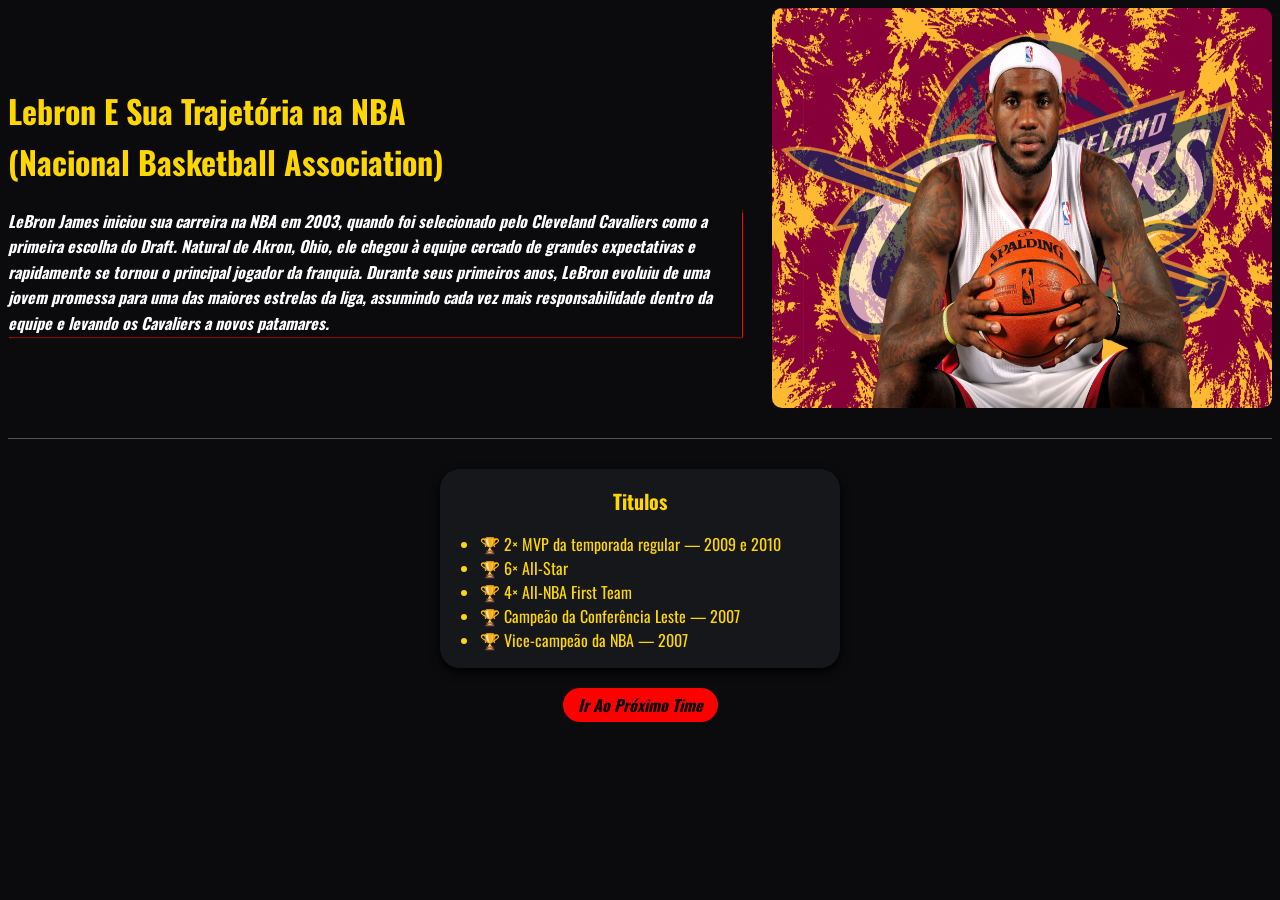
<file: index.html>
<!DOCTYPE html>
<html lang="pt-br">
<head>
    <meta charset="UTF-8">
    <meta name="viewport" content="width=device-width, initial-scale=1.0">
    <title>O Começo</title>
    <link rel="preconnect" href="https://fonts.googleapis.com">
<link rel="preconnect" href="https://fonts.gstatic.com" crossorigin>
<link href="https://fonts.googleapis.com/css2?family=Oswald:wght@200..700&display=swap" rel="stylesheet">
    <link rel="stylesheet" type="text/css" href="css/style.css">
</head>
<body>
    <div class="conteiner">
    <div class="texto">
        <h1>Lebron E Sua Trajetória na NBA <br>(Nacional Basketball Association)</h1>
        <p>LeBron James iniciou sua carreira na NBA em 2003, quando foi selecionado pelo Cleveland Cavaliers como a primeira escolha do Draft. Natural de Akron, Ohio, ele chegou à equipe cercado de grandes expectativas e rapidamente se tornou o principal jogador da franquia. Durante seus primeiros anos, LeBron evoluiu de uma jovem promessa para uma das maiores estrelas da liga, assumindo cada vez mais responsabilidade dentro da equipe e levando os Cavaliers a novos patamares.</p>
    </div>
    <img src="img/cavaliers1.jpg" alt="inicio de carreira" class="times">
    </div>
    <hr>
    <div class="cards">

    <div class="card">
        <h2>Titulos</h2>
        <ul>
            <li>🏆 2× MVP da temporada regular — 2009 e 2010</li>
            <li>🏆 6× All-Star</li>
            <li>🏆 4× All-NBA First Team</li>
            <li>🏆 Campeão da Conferência Leste — 2007</li>
            <li>🏆 Vice-campeão da NBA — 2007</li>
        </ul>
        </div>
    </div>
    <a href="page2.html">Ir Ao Próximo Time</a>

       
    
</body>
</html>
</file>
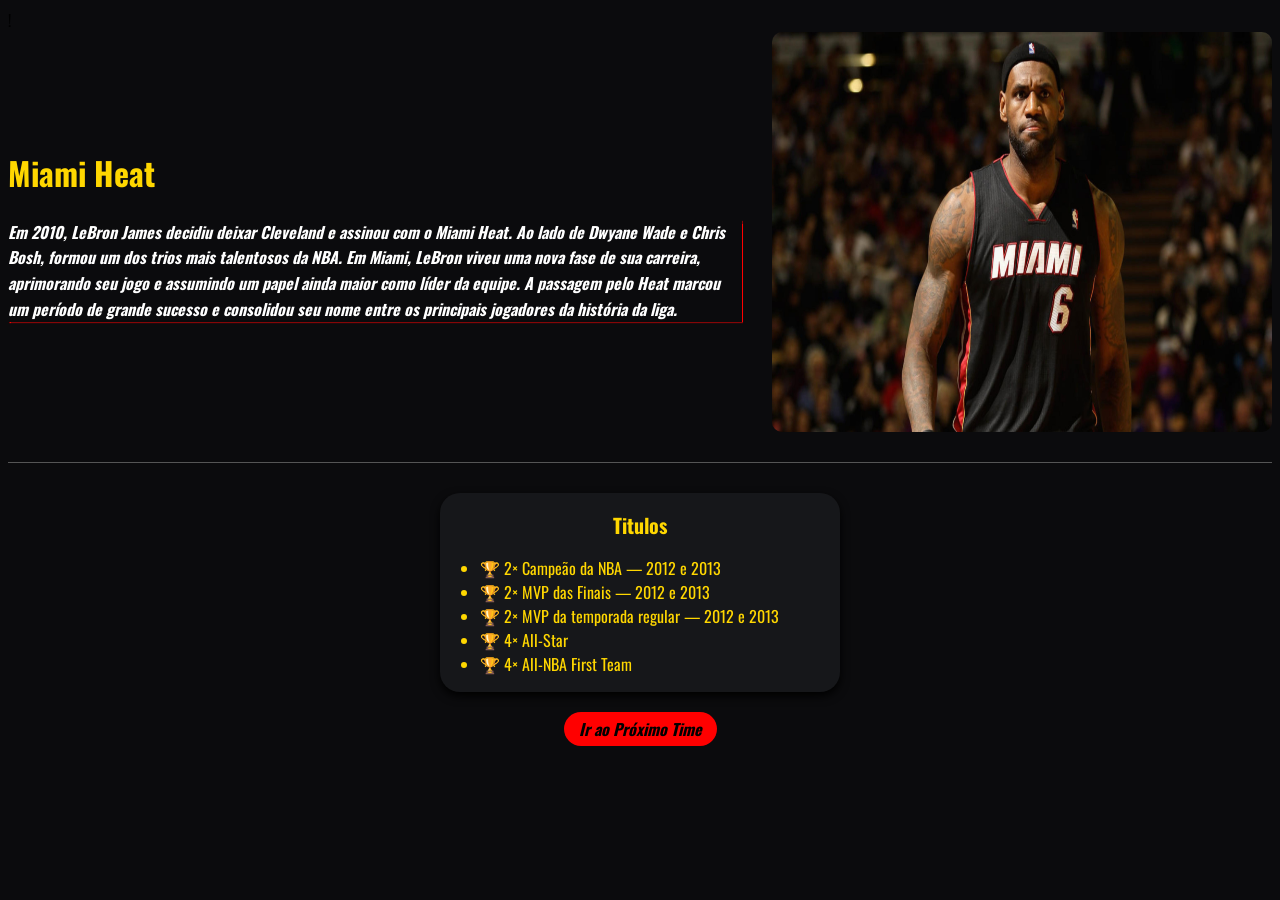
<file: page2.html>
!<!DOCTYPE html>
<html lang="pt-br">
<head>
    <meta charset="UTF-8">
    <meta name="viewport" content="width=device-width, initial-scale=1.0">
    <title>Avanço</title>
    <link rel="preconnect" href="https://fonts.googleapis.com">
<link rel="preconnect" href="https://fonts.gstatic.com" crossorigin>
<link href="https://fonts.googleapis.com/css2?family=Oswald:wght@200..700&display=swap" rel="stylesheet">
    <link rel="stylesheet" type="text/css" href="css/style.css">
</head>
<body>
    <div class="conteiner">
    <div class="texto">
    <h1>Miami Heat</h1>
    <p>Em 2010, LeBron James decidiu deixar Cleveland e assinou com o Miami Heat. Ao lado de Dwyane Wade e Chris Bosh, formou um dos trios mais talentosos da NBA. Em Miami, LeBron viveu uma nova fase de sua carreira, aprimorando seu jogo e assumindo um papel ainda maior como líder da equipe. A passagem pelo Heat marcou um período de grande sucesso e consolidou seu nome entre os principais jogadores da história da liga.</p>
    </div>
    <img src="img/miami.jpg" alt="miami heat">
    </div>
    <hr>

    <div class="cards">

    <div class="card">
    <h2>Titulos</h2>
    <ul>
        <li>🏆 2× Campeão da NBA — 2012 e 2013</li>
        <li>🏆 2× MVP das Finais — 2012 e 2013</li>
        <li>🏆 2× MVP da temporada regular — 2012 e 2013</li>
        <li>🏆 4× All-Star</li>
        <li>🏆 4× All-NBA First Team</li>
    </ul>
    </div>
    </div>
    <a href="page3.html">Ir ao Próximo Time</a>
    
    
</body>
</html>
</file>
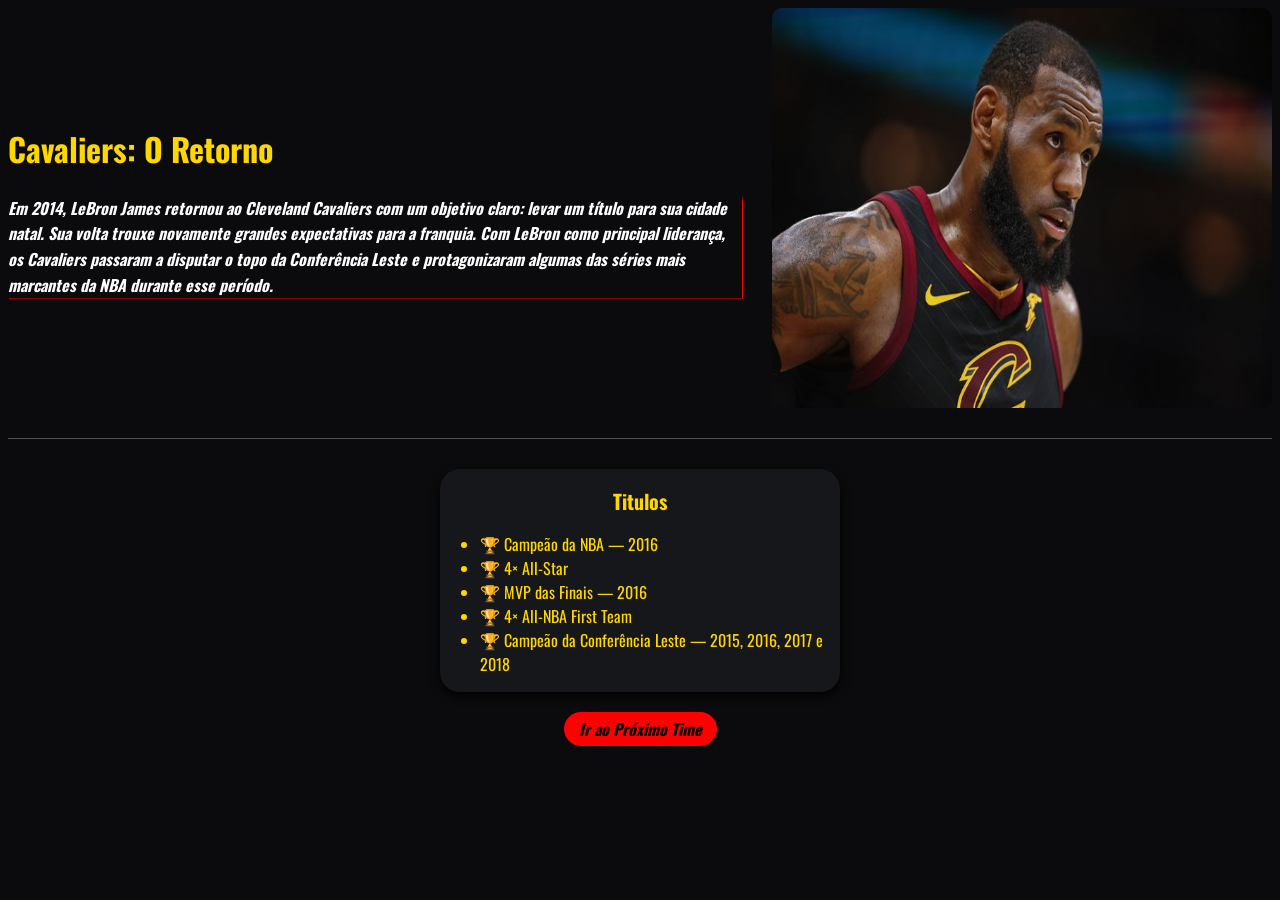
<file: page3.html>
<!DOCTYPE html>
<html lang="pt-br">
<head>
    <meta charset="UTF-8">
    <meta name="viewport" content="width=device-width, initial-scale=1.0">
    <title>A Volta</title>
    <link rel="preconnect" href="https://fonts.googleapis.com">
<link rel="preconnect" href="https://fonts.gstatic.com" crossorigin>
<link href="https://fonts.googleapis.com/css2?family=Oswald:wght@200..700&display=swap" rel="stylesheet">
    <link rel="stylesheet" type="text/css" href="css/style.css">
</head>
<body>
    <div class="conteiner">
    <div class="texto">
    <h1>Cavaliers: O Retorno</h1>
    <p>Em 2014, LeBron James retornou ao Cleveland Cavaliers com um objetivo claro: levar um título para sua cidade natal. Sua volta trouxe novamente grandes expectativas para a franquia. Com LeBron como principal liderança, os Cavaliers passaram a disputar o topo da Conferência Leste e protagonizaram algumas das séries mais marcantes da NBA durante esse período.</p>
    </div>
    <img src="img/cavaliers2.jpg" alt="cavaliers">
    </div>
    <hr>

    <div class="cards">
    
    <div class="card">
    <h2>Titulos</h2>
    <ul>
        <li>🏆 Campeão da NBA — 2016</li>
        <li>🏆 4× All-Star</li>
        <li>🏆 MVP das Finais — 2016</li>
        <li>🏆 4× All-NBA First Team</li>
        <li>🏆 Campeão da Conferência Leste — 2015, 2016, 2017 e 2018</li>
    </ul>
    </div>
    </div>
    <a href="page4.html">Ir ao Próximo Time</a>

    
</body>
</html>
</file>
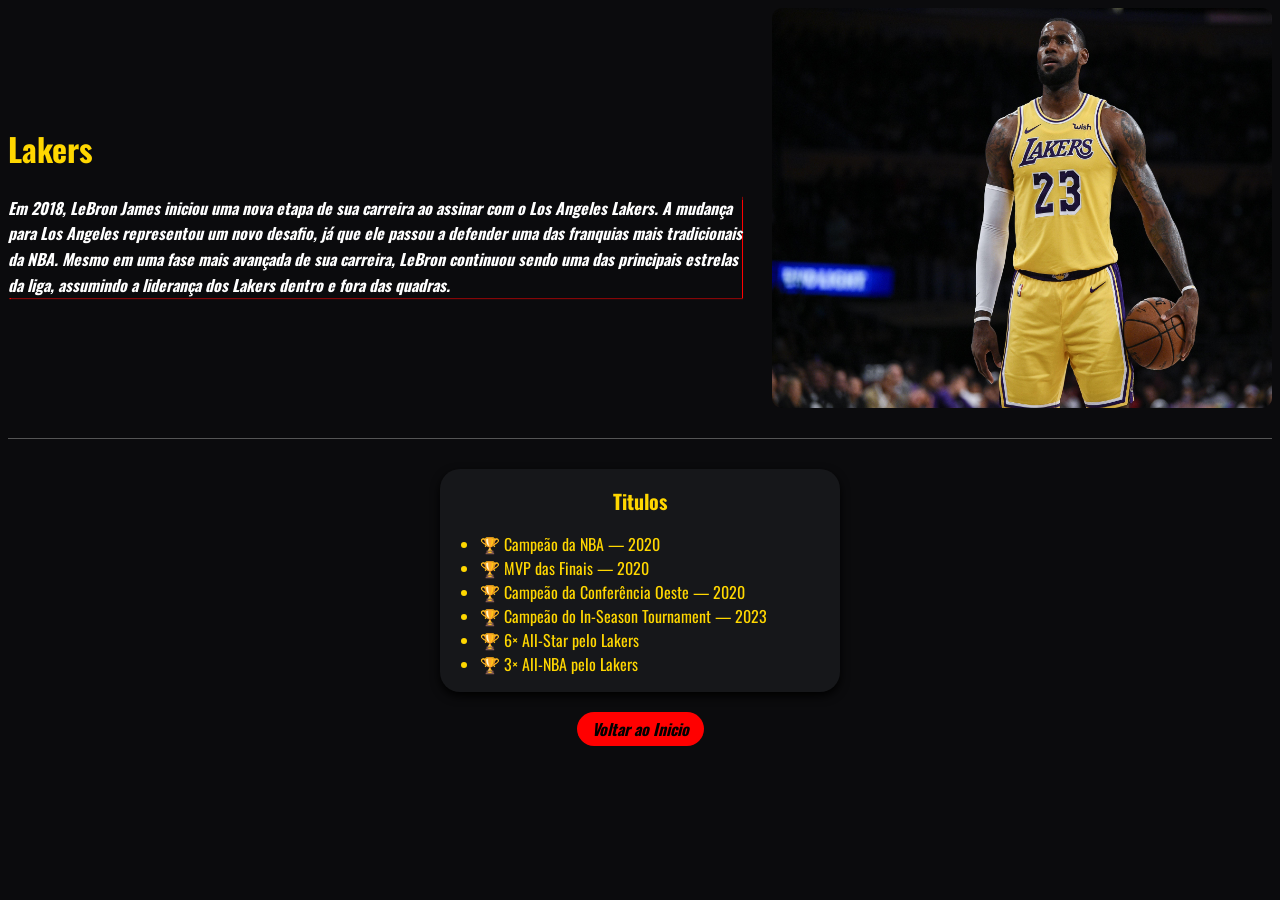
<file: page4.html>
<!DOCTYPE html>
<html lang="en">
<head>
    <meta charset="UTF-8">
    <meta name="viewport" content="width=device-width, initial-scale=1.0">
    <link rel="stylesheet" type="text/css" href="css/style.css">
    <link rel="preconnect" href="https://fonts.googleapis.com">
<link rel="preconnect" href="https://fonts.gstatic.com" crossorigin>
<link href="https://fonts.googleapis.com/css2?family=Oswald:wght@200..700&display=swap" rel="stylesheet">
    <title>Auge</title>

</head>
<body>
    <div class="conteiner">
    <div class="texto">
    <h1>Lakers</h1>
    <p>Em 2018, LeBron James iniciou uma nova etapa de sua carreira ao assinar com o Los Angeles Lakers. A mudança para Los Angeles representou um novo desafio, já que ele passou a defender uma das franquias mais tradicionais da NBA. Mesmo em uma fase mais avançada de sua carreira, LeBron continuou sendo uma das principais estrelas da liga, assumindo a liderança dos Lakers dentro e fora das quadras.</p>
    
</div>
<img src="img/lakers.jpg" alt="lakers">
</div>
<hr>

<div class="cards">

<div class="card">
    <h2>Titulos</h2>
    <ul>
        <li>🏆 Campeão da NBA — 2020</li>
        <li>🏆 MVP das Finais — 2020</li>
        <li>🏆 Campeão da Conferência Oeste — 2020</li>
        <li>🏆 Campeão do In-Season Tournament — 2023</li>
        <li>🏆 6× All-Star pelo Lakers</li>
        <li>🏆 3× All-NBA pelo Lakers</li>
    </ul>
</div>
</div>
<a href="index.html">Voltar ao Inicio</a>
</body>
</html>
</file>
<file: css/style.css>
body {
    background-color: #0B0B0D;
    font-family: "Oswald", Helvetica, sans-serif;  

}
.conteiner {
    display: flex;
    gap: 30px;
    align-items: center;
}
.texto {
    flex: 1;
}


.conteiner img {
    width: 500px;
    border-radius: 10px;
    height: 400px;

}
h1{
    color: gold;
    line-height: 1.6;
}
p{
    font-size: 16px;
    color: white;
    font-style: italic;
    font-weight: bold;
    line-height: 1.6;
    box-shadow: 0.5px 1px 1px red;
}
h2{
    font-size: 20px;
    text-align: center;
}
    
a {
    color: black;
    background-color: red;
    border-radius: 30px;
    text-decoration: none;
    display: block;
    margin: auto;
    width: fit-content;
    font-weight: bold;
    font-style: italic;
    padding: 5px 15px;
    margin-top: 20px;
    transition: 0.3s;

}
a:hover {
    background-color: red;
    color: white;
    transform: translateY(-10px) scale(1.02);
}
.cards {
    display: flex;
    gap: 20px;
    flex-wrap: wrap;
    justify-content: center;
}
.card {
    width: 400px;
    background-color: #16171A;
    border-radius: 20px;
    color: gold;
    overflow: hidden;
    box-shadow: 0 4px 10px #000;
    transition: 0.3s;

}
.card:hover {
    transform: translateY(-10px) scale(1.02);
}
hr {
    border: none;
    height: 1px;
    background-color: #555;
    margin: 30px 0;
}

/* TABLETS */
@media screen and (max-width: 768px) {
    .conteiner {
        flex-direction: column;
        gap: 20px;
        padding: 20px;
    }

    .conteiner img {
        width: 100%;
        max-width: 500px;
        height: auto;
    }

    .texto {
        width: 100%;
    }

    h1 {
        font-size: 28px;
    }

    .cards {
        gap: 15px;
        padding: 0 15px;
    }

    .card {
        width: 100%;
        max-width: 400px;
    }
}

/* CELULARES */
@media screen and (max-width: 480px) {
    .conteiner {
        padding: 10px;
        gap: 15px;
    }

    .conteiner img {
        width: 100%;
        height: auto;
    }

    h1 {
        font-size: 24px;
        line-height: 1.4;
    }

    h2 {
        font-size: 18px;
    }

    p {
        font-size: 14px;
        line-height: 1.6;
    }

    .cards {
        flex-direction: column;
        align-items: center;
        gap: 15px;
        padding: 0 10px;
    }

    .card {
        width: 100%;
        max-width: 350px;
    }

    a {
        padding: 8px 15px;
    }

    hr {
        margin: 20px 0;
    }
}
</file>
